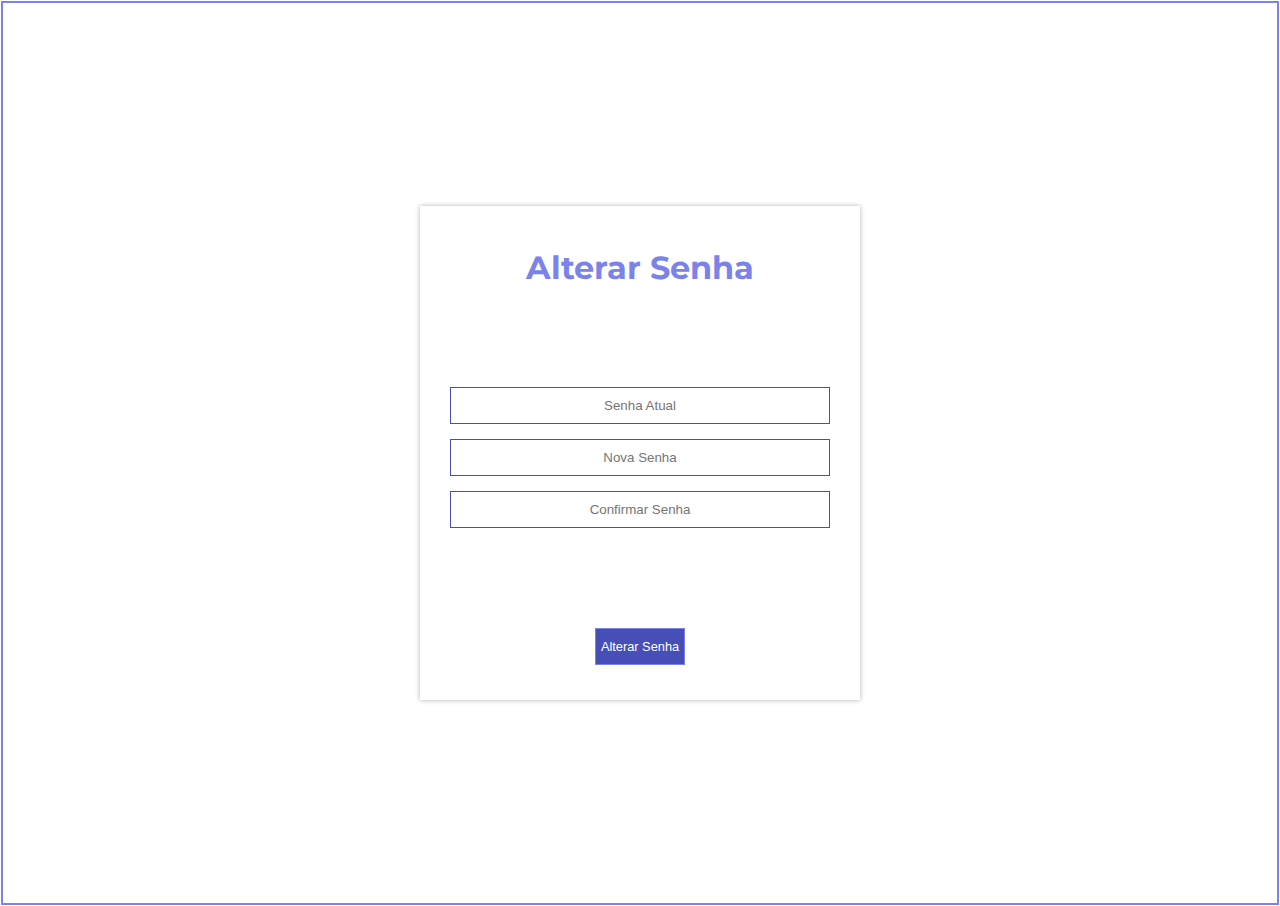
<file: src/AlterarSenha/index.html>
<!DOCTYPE html>
<html lang="pt-br">
<head>
    <meta charset="UTF-8" />
    <meta name="viewport" content="width=device-width, initial-scale=1.0" />
    <meta name="description" content="Essa é uma pagina dedicada para alteração de senhas" />
    <meta name="author" content="Alisson Fernando do Amaral" />
    <title>Alterar Senha</title>
    <link rel="stylesheet" href="style.css" />
    <link href="https://fonts.googleapis.com/css2?family=Montserrat:wght@400;600&display=swap" rel="stylesheet">
</head>
<body id="page-body" class="centralizado light-theme">

    <main class="container">
        <section><h1>Alterar Senha</h1></section>

        <section class="input-group">
            <input type="password" id="senha-atual" placeholder="Senha Atual" />
        </section>

        <section class="input-group">
            <input type="password" id="nova-senha" placeholder="Nova Senha" />
            <div id="indicador-forca" class="mensagem"></div>
        </section>

        <section class="input-group">
            <input type="password" id="confirmar-senha" placeholder="Confirmar Senha" />
        </section>

        <section class="button-container">
            <button type="submit">Alterar Senha</button>
        </section>

        <div id="mensagem-feedback" class="mensagem"></div>
    </main>

    <script>
        // Aplica tema salvo no localStorage
        document.addEventListener("DOMContentLoaded", () => {
            const theme = localStorage.getItem('theme') || 'light';
            document.body.classList.add(`${theme}-theme`);
        });
    </script>
    <script src="script.js" defer></script>
</body>
</html>
</file>
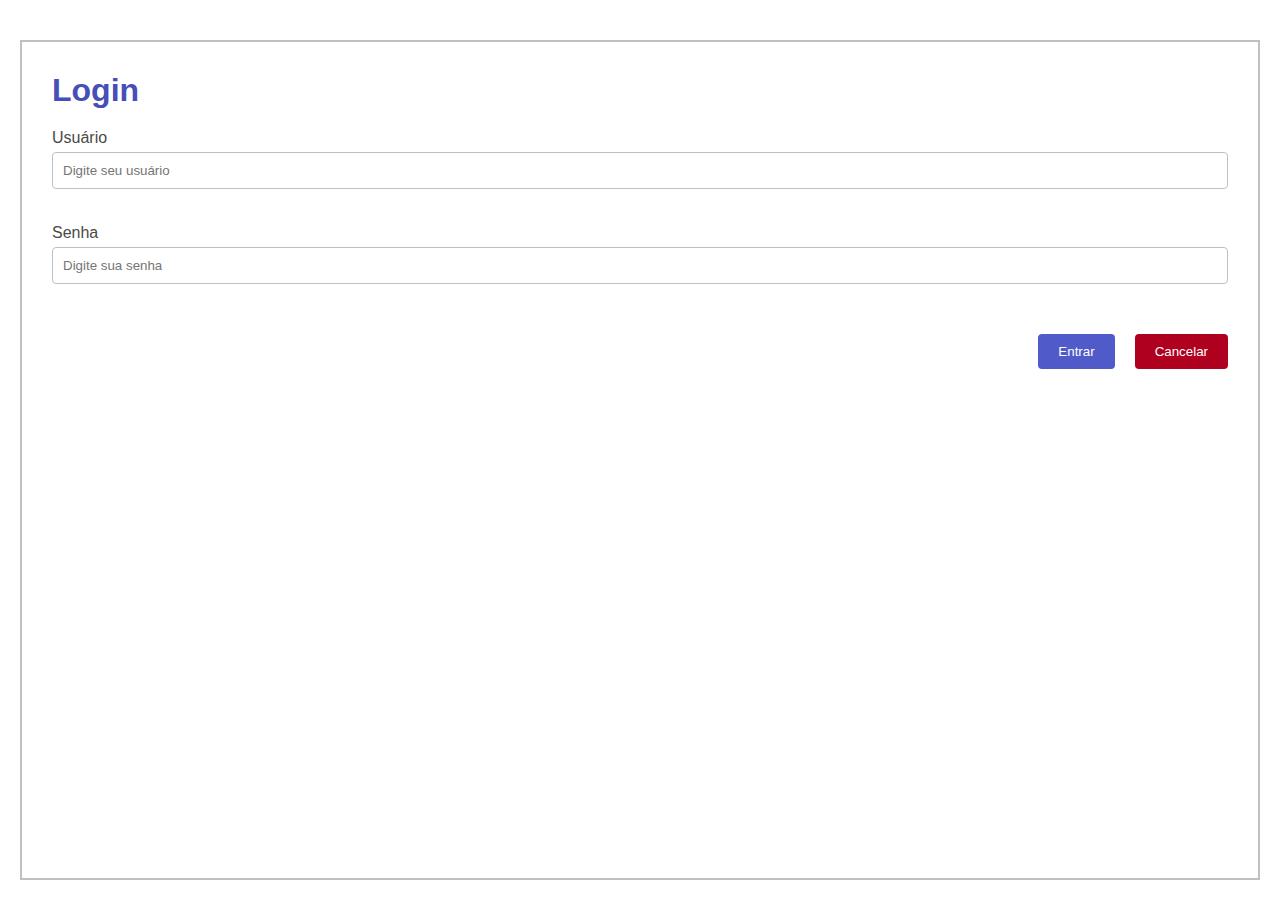
<file: src/front_page/index.html>
<!DOCTYPE html>
<html lang="pt-br">
<head>
  <meta charset="UTF-8" />
  <meta name="viewport" content="width=device-width, initial-scale=1" />
  <title>TaskManger</title>
  <link href="https://fonts.googleapis.com/css2?family=Montserrat:wght@400;600&display=swap" rel="stylesheet" />
  <link rel="stylesheet" href="https://fonts.googleapis.com/css2?family=Material+Icons">
  <link rel="stylesheet" href="style.css">
</head>
<body>
  <header class="header">
    <div class="left-section">
      <button id="nova-tarefa"> 
        <i class="material-icons">add_circle</i>
      </button>
      <button> 
        <i class="material-icons">download_for_offline</i>
      </button>
     <!-- <button> 
        <i class="material-icons">manage_search</i> 
      </button> botao cancelado -->
    </div>
    <div class="right-section">
      <button id="abrirResumo"> 
        <i class="material-icons">list_alt</i>
      </button>
      <button id="ativar-notificacoes"> 
        <i class="material-icons">notifications</i>
      </button>
      <button id="toggle-theme-btn"> 
        <i class="material-icons">contrast</i>
      </button>
      <button id="btnConfiguracoes"> 
        <i class="material-icons">settings</i>
      </button>
      <div class="profile-menu">
        <button id="botao-perfil"> 
          <i class="material-icons">account_circle</i>
        </button>
        <div id="perfil-dropdown" class="dropdown hidden">
          <a href="../profile/index.html">Editar perfil</a>
          <button id="logout-btn" class="dropdown-btn">Sair</button>
        </div>
      </div>
    </div>
  </header>

  <div class="main-content">
    <aside class="sidebar">
      <div class="menu-box">
        <div class="mini-calendar">
          <div class="mini-calendar-header">
            <span id="miniCurrentMonthYear"></span>
            <button id="miniPrevMonth"><</button>      
            <button id="miniNextMonth">></button>
          </div>  
          <div class="mini-day-name">D</div>
          <div class="mini-day-name">S</div>
          <div class="mini-day-name">T</div>
          <div class="mini-day-name">Q</div>
          <div class="mini-day-name">Q</div>
          <div class="mini-day-name">S</div>
          <div class="mini-day-name">S</div>      
        </div>
      </div>
    <div class="menu-box">
    <div class="categories">
      <h4>FILTROS</h4>
      <ul>
          <li class="category-item"><input type="checkbox" class="filtro-categoria" data-category="trabalho"> Trabalho</li>
          <li class="category-item"><input type="checkbox" class="filtro-categoria" data-category="casa"> Casa</li>
          <li class="category-item"><input type="checkbox" class="filtro-categoria" data-category="saude"> Saúde</li>
          <li class="category-item"><input type="checkbox" class="filtro-categoria" data-category="pessoal"> Pessoal</li>
          <li class="category-item"><input type="checkbox" class="filtro-categoria" data-category="outros"> Outros</li>
      </ul>
    </div>
    </div>
    </aside>

    <main class="calendar-container">
      <div class="calendar-controls">
        <span class="arrow">
          <button> 
            <i class="material-icons">arrow_back_ios</i>
          </button>
        </span>
        <div class="week-range"></div>
        <span class="arrow">
          <button> 
            <i class="material-icons">arrow_forward_ios</i>
          </button>
        </span>
      </div>
      <div class="calendar-grid">       
        <div class="time-slot header"></div> 
        <div class="day-header"></div>
        <div class="day-header"></div>
        <div class="day-header"></div>
        <div class="day-header"></div>
        <div class="day-header"></div>
        <div class="day-header"></div>
        <div class="day-header"></div>    
      </div>
    </main>
  </div>
  <div id="task-editor" class="task-editor hidden">
    <h3>Editar Tarefa</h3>
    <label>
      Título:
      <input type="text" id="task-title" placeholder="Adicionar título da tarefa">
    </label>
    <label>
      Início:
      <input type="datetime-local" id="start-time">
    </label>
    <label>
      Fim:
      <input type="datetime-local" id="end-time">
    </label>
    <label>
      Categoria:
      <select id="task-category">
        <option value="trabalho">Trabalho</option>
        <option value="casa">Casa</option>
        <option value="saude">Saúde</option>
        <option value="pessoal">Pessoal</option>
        <option value="outros">Outros</option>
      </select>
    </label>
    <label>
      Prioridade:
      <select id="task-priority">
        <option value="1">1 (Alta)</option>
        <option value="2">2 (Média)</option>
        <option value="3">3 (Baixa)</option>
      </select>
    </label>
    <div class="buttons">
      <button id="add-task">Salvar</button>
      <button id="save-task" class="hidden">Salvar</button>
      <button id="delete-task" class="hidden">Excluir</button>
      <button id="edit-page-task" class="hidden">Editar</button>
      <button id="cancel-task">Cancelar</button>
    </div>
  </div>
    <!-- Modal de resumo -->
  <div id="modalResumo" class="modal">
    <div class="modal-content">
      <span class="fechar" id="fecharModal">&times;</span>
      <h2>Tarefas de Hoje</h2>
      <ul id="listaTarefasHoje"></ul>
    </div>    
  </div>
    <!-- Menu suspenso -->
  <div id="menuConfiguracoes" class="dropdown hidden">
    <ul>
      <li><button id="alterar-senha">Alterar senha</button></li>
      <li><button id="alterar-idioma">Idioma</button></li>
      <li><button id="config-notificacoes">Notificações</button></li>
    </ul>
  </div>
  <script src="script.js"></script>
</body>
</html>
</file>
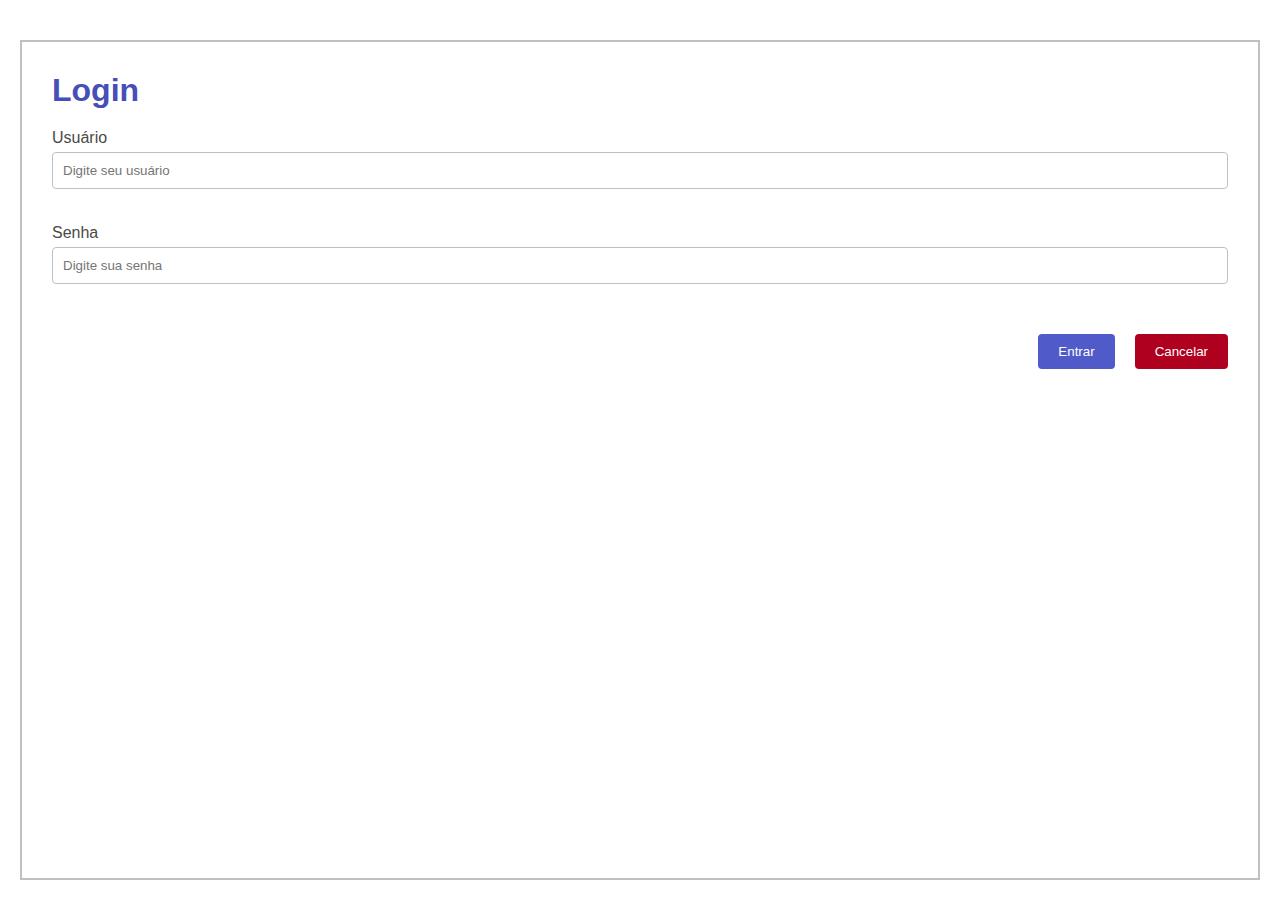
<file: src/login/index.html>
<!DOCTYPE html>
<html lang="pt-BR" data-theme="light">
<head>
  <meta charset="UTF-8">
  <meta name="viewport" content="width=device-width, initial-scale=1.0">
  <title>Login</title>
  <link rel="stylesheet" href="style.css">
  <script src="main.js"></script>
</head>
<body>
  <div class="container">
    <div class="profile-box">
      <h1>Login</h1>
      <form class="form">
        <div class="form-row">
          <div class="form-group">
            <label for="username">Usuário</label>
            <input type="text" id="username" placeholder="Digite seu usuário" required>
          </div>
        </div>
        <div class="form-row">
          <div class="form-group">
            <label for="password">Senha</label>
            <input type="password" id="password" placeholder="Digite sua senha" required>
          </div>
        </div>
        <div class="buttons">
          <button type="submit" class="confirm">Entrar</button>
          <button type="reset" class="cancel">Cancelar</button>
        </div>
      </form>
    </div>
  </div>
</body>
</html>
</file>
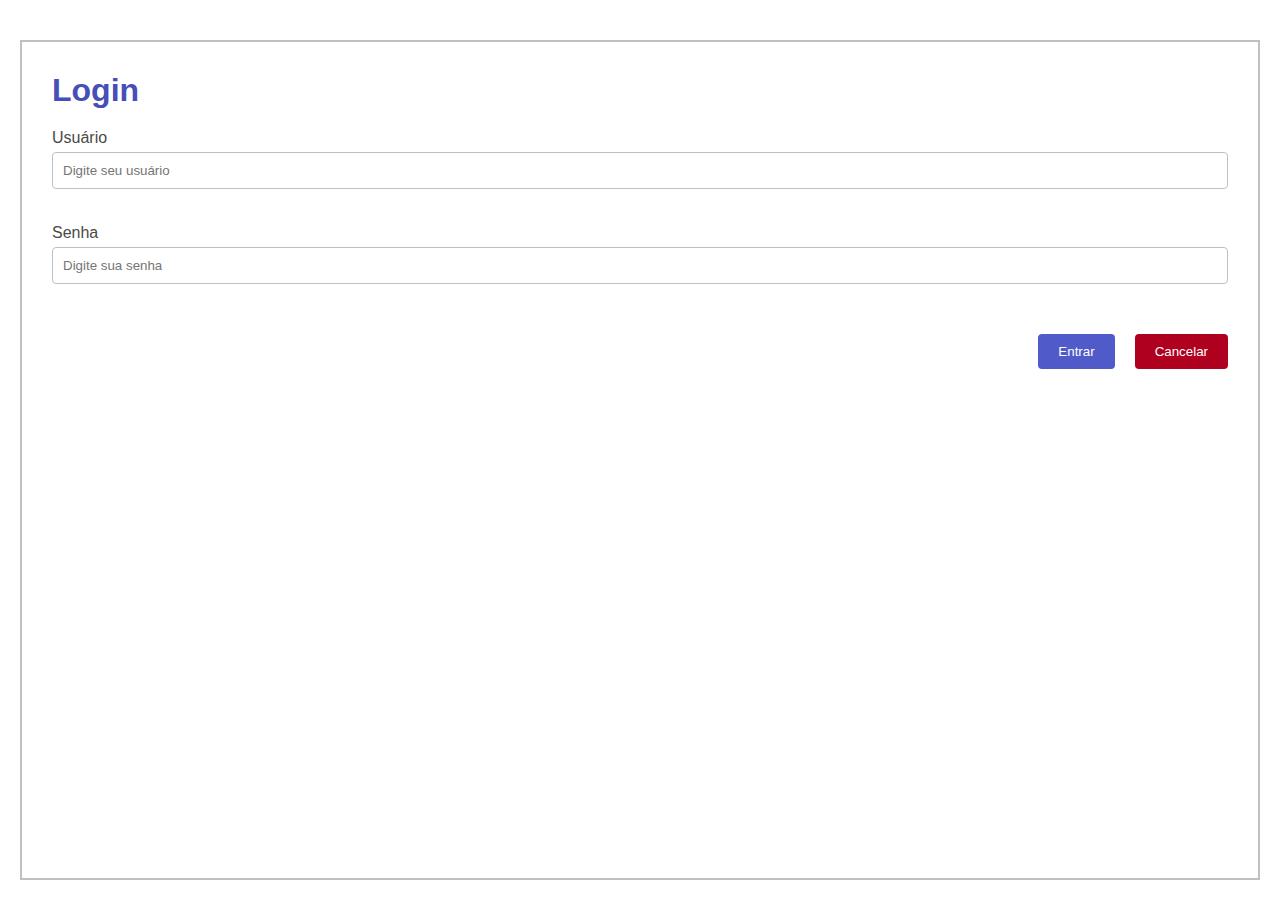
<file: src/newtask/index.html>
<html>
<head> 
    <!DOCTYPE html>
<title>Nova Tarefa</title>
<meta name="viewport" content="width=device-width, initial-scale=1.0">
<link rel="stylesheet" href="style.css">
<link href="https://fonts.googleapis.com/css2?family=Montserrat:wght@400;600&display=swap" rel="stylesheet" />
<link href="https://fonts.googleapis.com/icon?family=Material+Icons" rel="stylesheet">
<script src="main.js" defer></script>
</head>
<body>
    <div class="caixaprincipal"> <!--menu-->
    <h1 class="titulo">Criar Nova Tarefa</h1>
    <form action="#" method="post">
         <div class="form-group">
        <label for="titulo">Título</label>
        <input type="text" id="titulo" name="titulo" placeholder="Dê um título para sua tarefa." maxlength="26" >
      </div>

        <div class="form-group-row">
        <div class="form-group">
        <label for="data">Data</label>
        <input type="date" id="data" name="data" >
        <small>Insira a data da sua tarefa.</small>
        </div>

        <div class="form-group">
        <label for="horario">Horário</label>
        <div class="time-group-row">
        <input type="time" id="horario" name="horario" >
        <input type="time" id="horario2" name="horario2"  >
        </div>
        <small>Insira o início e o término da sua tarefa.</small>
        </div>
        <div class="form-group">
        <label for="recorrencia">Recorrência</label>
        <select id="recorrencia" name="recorrencia"></select>
        <br>
        <small>Selecione quantas vezes essa tarefa irá se repetir.</small>
        </div>
        </div>        
        <div class="form-group">
        <label for="categoria">Categoria</label>
        <div class="campocat">
        <select name="categoria" id="categoria" form="categoria" ></select>       
      </div>    
    </div>
        <div class="form-group">
        <label for="prioridade">Prioridade</label>
        <div class="camposelec">
        <select name="prioridade" id="prioridade" form="prioridade" > 
        <option value="1">Alta Prioridade</option> 
        <option value="2">Média Prioridade</option>
        <option value="3">Baixa Prioridade</option>
      </select>       
      </div>    
      </div>

        <div class="form-group">
        <div class="form-group-desc">
        <label for="descricao">Descrição</label>
        <input type="text" id="descricao" name="descricao" placeholder="Escreva um pouco sobre a sua tarefa." maxlength="182">
      </div>
    </div>
        <div class="botoes">
          <div class="seqbto">
          <button type="reset" class="excluir">Excluir</button>
          <button type="submit" class="btnconf">Confirmar</button>
          <button type="button" class="btncanc">Cancelar</button>
      </div>
    </div>
    </form>
  </div>
</body>
</file>
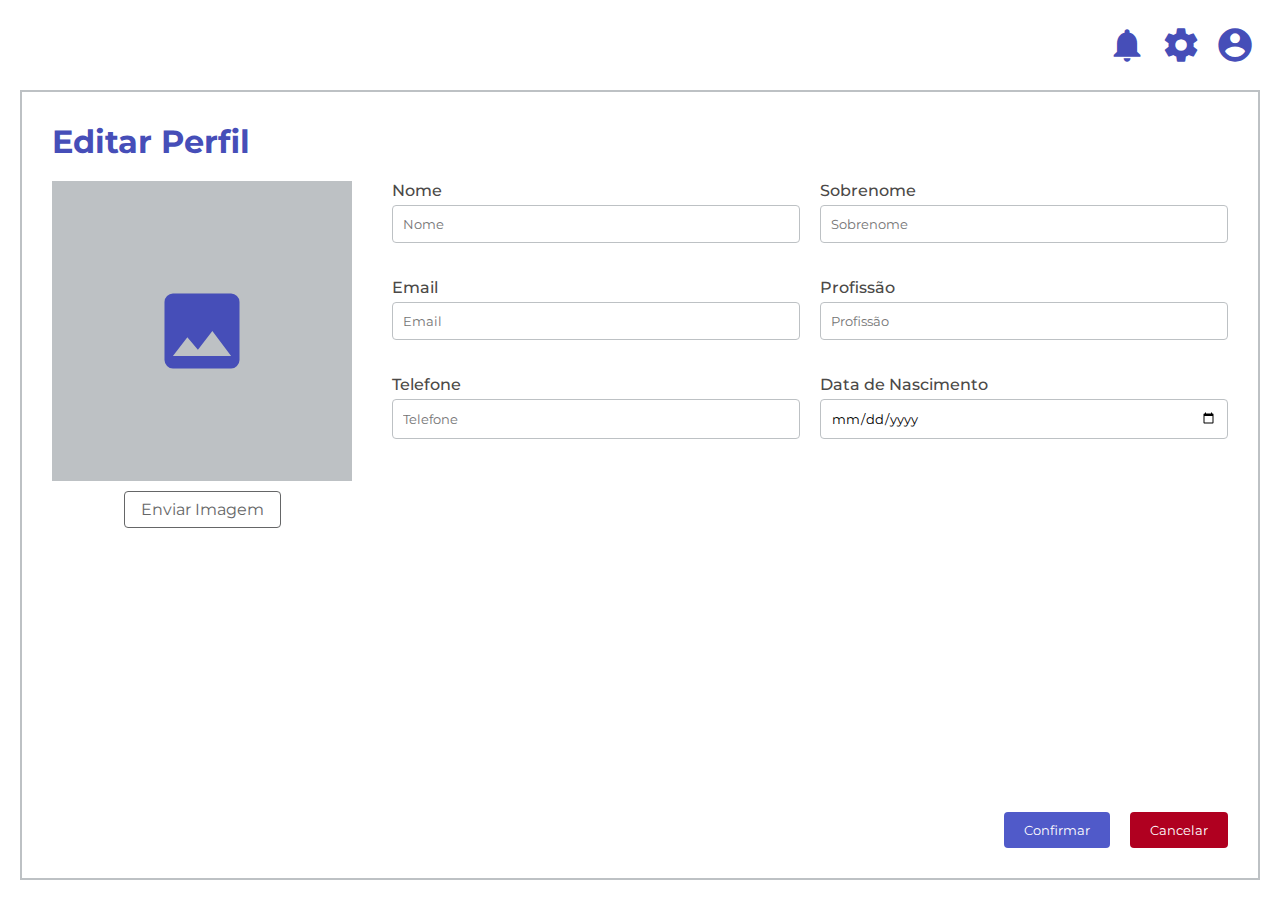
<file: src/perfil/index.html>
<!DOCTYPE html>
<html lang="pt-BR">
<head>
  <meta charset="UTF-8" />
  <meta name="viewport" content="width=device-width, initial-scale=1.0" />
  <title>Editar Perfil</title>
  <link href="https://fonts.googleapis.com/css2?family=Montserrat:wght@400;600&display=swap" rel="stylesheet">
  <link href="https://fonts.googleapis.com/icon?family=Material+Icons" rel="stylesheet">
  <link rel="stylesheet" href="style.css" />
</head>
<body>
  <div class="container">
    <header class="header">
      <div class="icons">
        <span class="material-icons">notifications</span>
        <span class="material-icons">settings</span>
        <span class="material-icons">account_circle</span>
      </div>
    </header>
    <main class="profile-box">
      <h1>Editar Perfil</h1>
      <div class="profile-content">
        <div class="image-upload">
          <div class="image-placeholder">
            <span class="material-icons upload-image">image</span>
          </div>
          <input type="file" id="fileInput" accept="image/*" style="display: none;">
          <label for="fileInput" class="upload-button">Enviar Imagem</label>
        </div>      
        <div class="form">
          <div class="form-row">
            <div class="form-group">
              <label for="nome">Nome</label>
              <input type="text" name="nome" placeholder="Nome">
            </div>
            <div class="form-group">
              <label for="sobrenome">Sobrenome</label>
              <input type="text" name="sobrenome" placeholder="Sobrenome">
            </div>
          </div>
          <div class="form-row">
            <div class="form-group">
              <label for="email">Email</label>
              <input type="email" name="email" placeholder="Email">
            </div>
            <div class="form-group">
              <label for="profissao">Profissão</label>
              <input type="text" name="profissao" placeholder="Profissão">
            </div>
          </div>
          <div class="form-row">
            <div class="form-group">
              <label for="telefone">Telefone</label>
              <input type="email" name="telefone" placeholder="Telefone">
            </div>
            <div class="form-group">
              <label for="dataNascimento">Data de Nascimento</label>
              <input type="date" name="dataNascimento" placeholder="Data de Nascimento">
            </div>
          </div>
        </div>
      </div>
      <div class="buttons">
        <button class="confirm">Confirmar</button>
        <button class="cancel">Cancelar</button>
      </div>
    </main>
  </div>
</body>
</html>
</file>
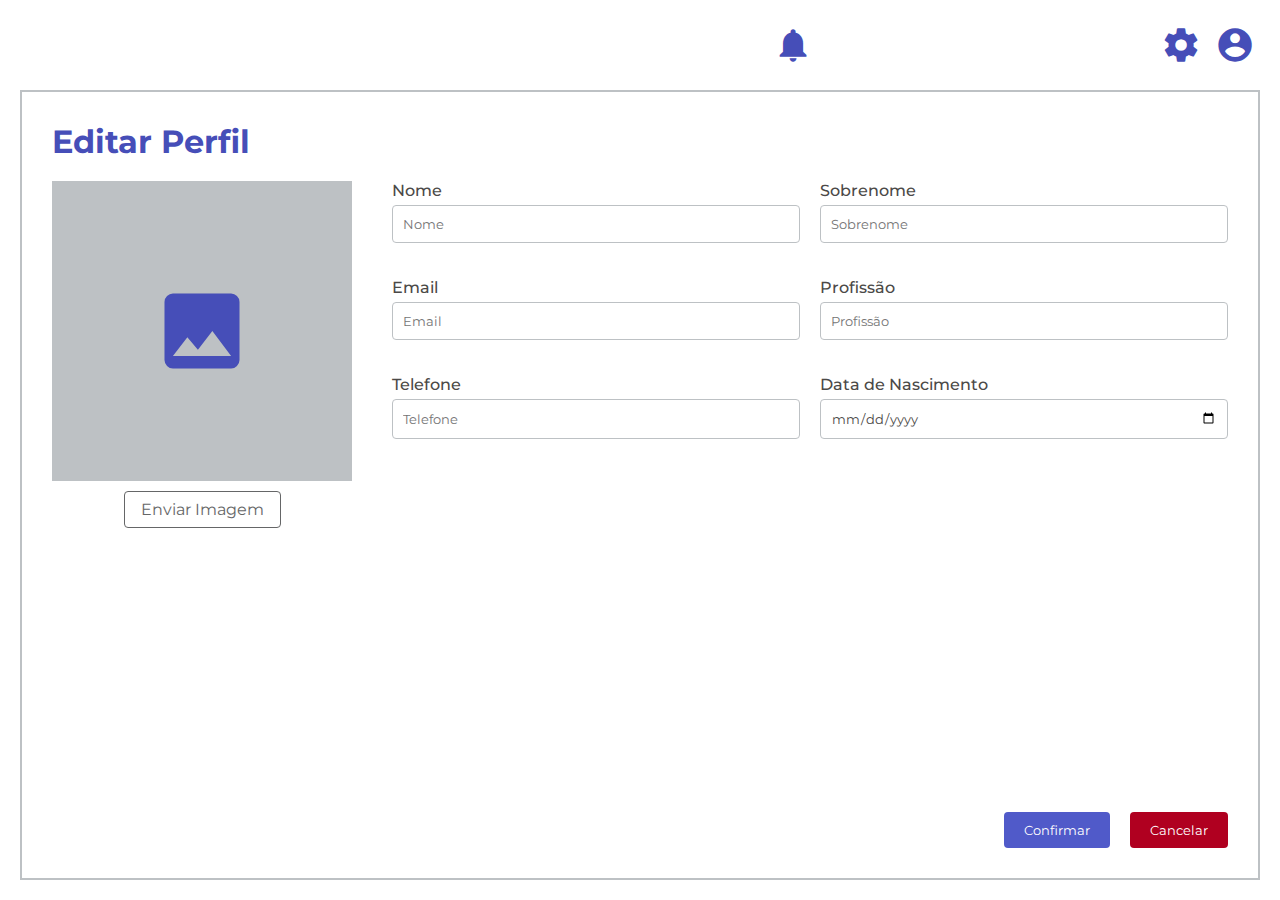
<file: src/profile/index.html>
<!DOCTYPE html>
<html lang="pt-BR">
<head>
  <meta charset="UTF-8" />
  <meta name="viewport" content="width=device-width, initial-scale=1.0" />
  <title>Editar Perfil</title>
  <link href="https://fonts.googleapis.com/css2?family=Montserrat:wght@400;600&display=swap" rel="stylesheet">
  <link href="https://fonts.googleapis.com/icon?family=Material+Icons" rel="stylesheet">
  <link rel="stylesheet" href="style.css" />
  <script>
    function toggleTheme() {
      const root = document.documentElement;
      const currentTheme = root.getAttribute('data-theme');
      root.setAttribute('data-theme', currentTheme === 'dark' ? 'light' : 'dark');
    }
  </script>
</head>
<body>
  <div class="container">
    <header class="header">
      <div class="icons">
        <span class="material-icons">notifications</span>
        <span class="material-icons" onclick="toggleTheme()">contrast</span>
        <span class="material-icons">settings</span>
        <span class="material-icons">account_circle</span>
      </div>
    </header>
    <main class="profile-box">
      <h1>Editar Perfil</h1>
      <div class="profile-content">
        <div class="image-upload">
          <div class="image-placeholder">
            <span class="material-icons upload-image">image</span>
          </div>
          <input type="file" id="fileInput" accept="image/*" style="display: none;">
          <label for="fileInput" class="upload-button">Enviar Imagem</label>
        </div>      
        <div class="form">
          <div class="form-row">
            <div class="form-group">
              <label for="nome">Nome</label>
              <input type="text" name="nome" placeholder="Nome">
            </div>
            <div class="form-group">
              <label for="sobrenome">Sobrenome</label>
              <input type="text" name="sobrenome" placeholder="Sobrenome">
            </div>
          </div>
          <div class="form-row">
            <div class="form-group">
              <label for="email">Email</label>
              <input type="email" name="email" placeholder="Email">
            </div>
            <div class="form-group">
              <label for="profissao">Profissão</label>
              <input type="text" name="profissao" placeholder="Profissão">
            </div>
          </div>
          <div class="form-row">
            <div class="form-group">
              <label for="telefone">Telefone</label>
              <input type="email" name="telefone" placeholder="Telefone">
            </div>
            <div class="form-group">
              <label for="dataNascimento">Data de Nascimento</label>
              <input type="date" name="dataNascimento" placeholder="Data de Nascimento">
            </div>
          </div>
        </div>
      </div>
      <div class="buttons">
        <button class="confirm">Confirmar</button>
        <button class="cancel">Cancelar</button>
      </div>
    </main>
  </div>
</body>
</html>
</file>
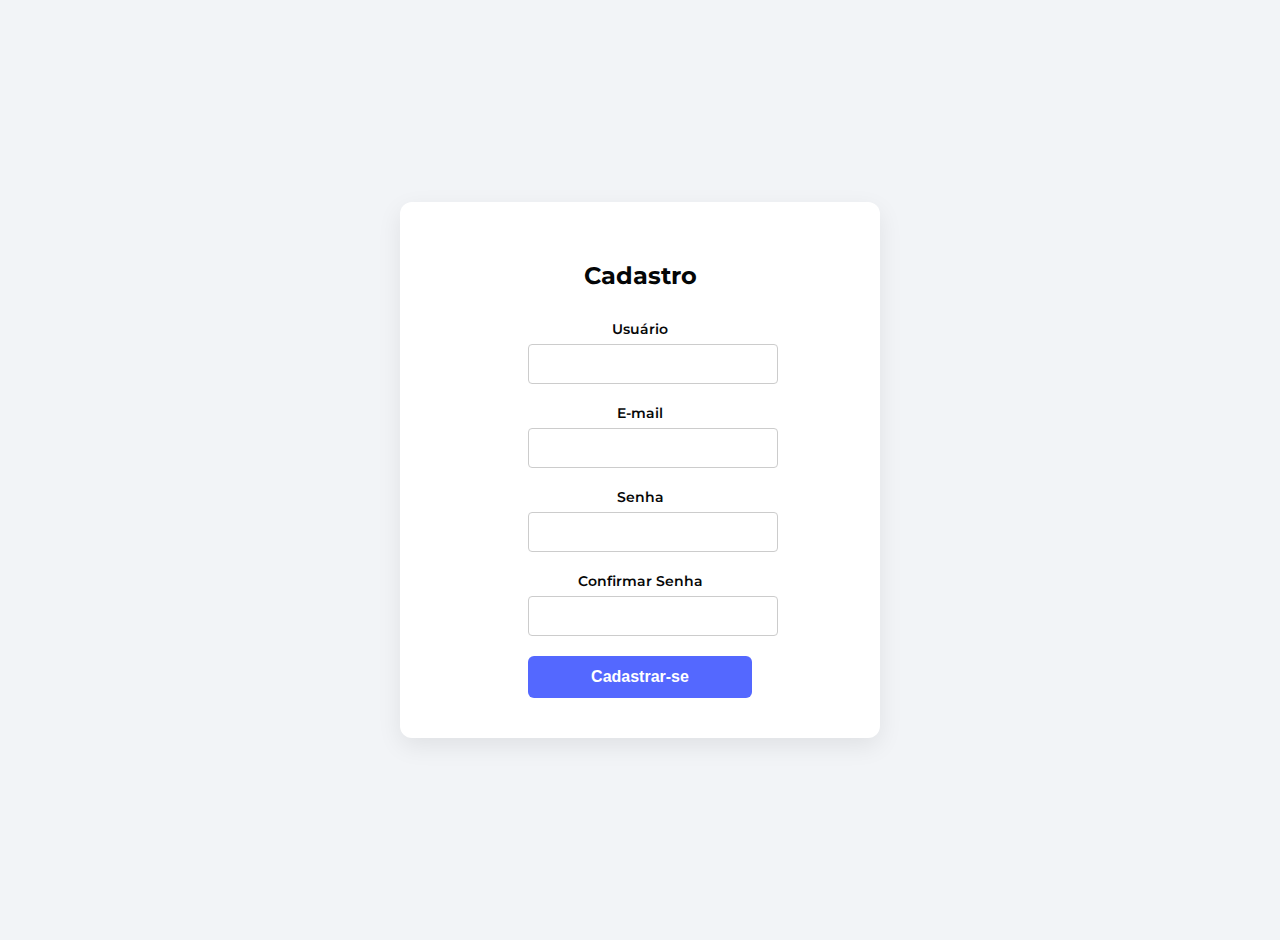
<file: src/Register/index.html>
<!DOCTYPE html>
<html lang="pt-BR">
<head>
  <meta charset="UTF-8">
  <meta name="viewport" content="width=device-width, initial-scale=1.0">
  <title>Página de Cadastro</title>

  <!-- Fonte Montserrat -->
  <link href="https://fonts.googleapis.com/css2?family=Montserrat:wght@600;700&display=swap" rel="stylesheet">

  <!-- CSS Externo -->
  <link rel="stylesheet" href="style.css">
</head>
<body>

  <div class="form-container">
    <h2>Cadastro</h2>
    <form action="#" method="post">
      <div class="form-group">
        <label for="usuario">Usuário</label>
        <input type="text" id="usuario" name="usuario" required>
      </div>

      <div class="form-group">
        <label for="email">E-mail</label>
        <input type="email" id="email" name="email" required>
      </div>

      <div class="form-group">
        <label for="senha">Senha</label>
        <input type="password" id="senha" name="senha" required>
      </div>

      <div class="form-group">
        <label for="confirmar-senha">Confirmar Senha</label>
        <input type="password" id="confirmar-senha" name="confirmar_senha" required>
      </div>

      <button type="submit" class="form-button">Cadastrar-se</button>
    </form>
  </div>

</body>
</html>
</file>
<file: src/AlterarSenha/style.css>
body {
    font-family: 'Montserrat', sans-serif;
    display: flex;
    justify-content: center;
    align-items: center;
    min-height: 100vh;
    background-color: #ffffff;
    margin: 1px; 
    border: 2px solid #7B83EB;
    transition: background-color 0.3s ease, color 0.3s ease;
   
}

body.dark-mode {
    background-color: #656667; 
    color: #ffffff; 
    border-color: #ffffff; 
}


.container {
    background-color: #ffffff;
    padding: 20px; 
    border-radius: 0;
    box-shadow: 0 0 5px rgba(0, 0, 0, 0.3);
    text-align: center; 
    width: 90%; 
    max-width: 400px;
    transition: background-color 0.3s ease, color 0.3s ease, box-shadow 0.3s ease;
}

.dark-mode .container {
    background-color: #4B4947; 
    color: #ffffff;
    box-shadow: 0 0 5px rgba(255, 255, 255, 0.3); 
}

h1 {
    color: #7B83EB;
    text-align: center;
    margin-bottom: 100px;
    transition: color 0.3s ease;
}

.dark-mode h1 {
    color: #ffffff;
}

.input-group {
    margin-bottom: 15px;
    text-align: center; 
}

label {
    display: block;
    margin-bottom: 10px;
    color: #464EB8;
    transition: color 0.3s ease;
}

.dark-mode label {
    color: #ffffff; 
}


input[type="password"] {
    width: calc(100% - 20px);
    padding: 10px;
    border: 1px solid #464EB8;
    border-radius: 0;
    box-sizing: border-box;
    text-align: center; 
    transition: border-color 0.3s ease, background-color 0.3s ease, color 0.3s ease;}

     .dark-mode input[type="password"] {
    border-color: #A78BFA; 
    background-color: #4B4947; 
    color: #ffffff; 
}
.button-container {
    text-align: center; 
    margin-top: 100px; 
}

button {
    background-color: #464EB8;
    color: #ffffff;
    padding: 10px 5px;
    border: 1px solid #7B83EB;
    border-radius: 0;
    cursor: pointer;
    font-size: 0.8em;
    width: auto; 
    display: inline-block; 
    transition: background-color 0.3s ease, color 0.3s ease, border-color 0.3s ease;
}

.dark-mode button {
    background-color: #656667; 
    color: #ffffff; 
    border-color: #D2A6FF; 
}


/* Media Query para telas menores (celulares) */
@media (max-width: 600px) {
    .container {
        padding: 20px;
    
    }

    h1 {
        font-size: 1.5em;
        margin-bottom: 30px;
    }
}

/* Media Query para telas médias (tablets) */
@media (min-width: 601px) and (max-width: 1024px) {
    .container {
        max-width: 500px;
    }

    h1 {
        font-size: 1.8em;
        margin-bottom: 40px;
    }
}

.mensagem {
    margin-top: 15px;
    font-weight: bold;
    font-size: 14px;
}
</file>
<file: src/front_page/style.css>
body {
		font-family: 'Montserrat';
		background-color: #eee;
		color: #333;
    }

    .header {
		display: flex;
		justify-content: space-between;
		align-items: center;
		padding: 12px 24px;
		background-color: #eee;
		box-shadow: 0 2px 4px rgba(0,0,0,0.1);
    }

    .left-section,
    .right-section {
		display: flex;
		align-items: center;
		gap: 16px;
    }

    .left-section button {
		background: none;
		border: none;
		font-size: 14px;
		color: #333;
		cursor: pointer;
		padding: 8px 12px;
		border-radius: 6px;
		transition: background-color 0.2s;
    }
	
	.right-section button {
		background: none;
		border: none;
		font-size: 14px;
		color: #333;
		cursor: pointer;
		padding: 8px 12px;
		border-radius: 6px;
		transition: background-color 0.2s;
    }

    .left-section button:hover {
		background-color: #eaeaea;
    }

    .icon {
		width: 24px;
		height: 24px;
		cursor: pointer;
		fill: #333;
		transition: filter 0.3s;
    }

    .icon:hover {
		filter: brightness(0.6);
    }

    .main-content {
		display: flex;
		padding: 24px;
		gap: 24px;
    }

    .sidebar {
		width: 220px;
		display: flex;
		flex-direction: column;
		gap: 16px;
    }

    .menu-box {
		background-color: #fff;
		border-radius: 12px;
		box-shadow: 0 1px 3px rgba(0,0,0,0.1);
		padding: 16px;
    }

    .mini-calendar {
		display: grid;
		grid-template-columns: repeat(7, 1fr);
		gap: 4px;
		font-size: 15px;
		text-align: center;
		font-weight: 600;
    } 
	.mini-calendar-header {
		display: flex;
		justify-content: space-between;
		align-items: center;
		padding: 5px;
		margin-bottom: 5px;
		grid-column: 1 / -1;
	}
	.mini-day-name {
		text-align: center;
		font-size: 12px; 
		padding: 8px 0; 
	}

	.mini-day {
		text-align: center;
		font-size: 12px;
		padding: 6px 0;
		font-weight: 100;
	}
    .mini-day,.mini-day-name {
		padding: 6px 0;
    }

    .mini-day-name {
		font-weight: bold;
    }

    .mini-day {
		border-radius: 6px;
		cursor: pointer;
		transition: background-color 0.2s;
    }

    .mini-day:hover {
		background-color: #e0f0ff;
    }

    .categories h4 {
		font-size: 14px;
		margin-bottom: 8px;
		font-weight: 600;
		text-align: center;
    }

    .categories ul {
		list-style: none;
		padding-left: 0;
    }

    .category-item {
		font-size: 13px;
		padding: 6px 10px;
		margin-bottom: 4px;
		border-radius: 6px;
		cursor: pointer;
		transition: background-color 0.2s;
    }

    .category-item:hover {
		background-color: #f0f0f0;
    }

    .calendar-container {
		flex: 1;
		background-color: #fff;
		padding: 16px;
		border-radius: 12px;
		box-shadow: 0 1px 4px rgba(0, 0, 0, 0.1);
		overflow-x: auto;
    }

    .calendar-controls {
		display: flex;
		justify-content: space-between;
		align-items: center;
		margin-bottom: 12px;
    }

    .calendar-grid {
		display: grid;
		grid-template-columns: repeat(8, 1fr);
		border: 1px solid #ddd;
    }

    .time-slot {
		background: #f9f9f9;
		padding: 12px;
		border-bottom: 1px solid #ddd; 
		font-size: 15px;
		text-align: center;
    }

	.day-header {
		padding: 8px; 
		background: #f0f0f0;
		font-weight: 600;
		border-bottom: 1px solid #ccc;
		text-align: center;
		display: flex; 
		flex-direction: column; 
		align-items: center;
	}

    .cell {
		height: 60px;
		border-left: 1px solid #eee;
		border-bottom: 1px solid #eee; 
		cursor: pointer;
		transition: background-color 0.2s;
		position: relative;	  
    }

    .cell:hover {
		background-color: #eaf6ff;
    }

    .arrow {
		cursor: pointer;
		font-size: 20px;
		padding: 4px 8px;
		background-color: none;
		border-radius: 6px;
		user-select: none;
    }

    .arrow:hover {
		background-color: #ddd;
    }

    .week-range {
		font-size: 14px;
    }

    .event-label {
		font-size: 12px;
		padding: 4px 6px;
		border-radius: 4px;
		color: #fff;
		background-color: #4CAF50;
		display: inline-block;
		margin: 4px;
		max-width: 100%;
		overflow: hidden;
		text-overflow: ellipsis;
		white-space: nowrap;
	}
	
	.calendar-controls button {
		background: none;
		border: none;
		font-size: 14px;      
		cursor: pointer;
		padding: 8px 12px;
		border-radius: none;
    }
	.today {
		border: 2px solid #505AC9;
		border-radius: 3px; 
		padding: 4px; 
	}
	.mini-calendar-header button {
		background: none;
		border: none; 
		cursor: pointer;
		font-size: 14px;
		padding: 3px 8px;
	}
	.today-marker {
		position: absolute; 
		top: 2px;          
		left: 50%;         
		transform: translateX(-50%); 
		width: 6px;         
		height: 6px;        
		background-color: #505AC9; 
		border-radius: 50%;     
	}

	.calendar-table {
        width: 100%;
        border-collapse: collapse;
    }

    .calendar-table th, .calendar-table td {
        padding: 8px;
        text-align: center;
        border: 1px solid #f0f0f0;
    }

    .calendar-table th {
        font-weight: bold;
        border-bottom: 1px solid #ccc;
    }

    .calendar-table .time-slot {
        font-weight: bold;
        text-align: left;
    }

    .calendar-table .cell {
        position: relative;
    }

    .today-marker {
        position: absolute;
        top: 2px;
        left: 50%;
        transform: translateX(-50%);
        width: 6px;
        height: 6px;
        background-color: #505AC9;
        border-radius: 50%;
    }
	.today-header {
		border: 2px solid #505AC9;
		border-radius: 3px;
		padding: 6px; 
	}

	.today-marker {
		display: none;
	}
	
	.day-abbreviation {
		font-size: 14px;
	}

	.day-number {
		font-size: 26px; 
		font-weight: normal;
	}
/* marcando horario do dia em construção */
	.time-slot.current-hour {
		position: relative ;
	}

	.time-slot.current-hour::before {
		content: '' ;
		display: block ;
		width: 20px ;
		height: 20px ;
		background-color: #505AC9;
		border-radius: 50% ;
		position: absolute ;
		top: 10px ;
		left: 10px ;
		transform: translateY(0) ;
	}
/* tela de resumo */
</file>
<file: src/login/style.css>
:root {
  --background-color: #ffffff;
  --text-color: #4B4947;
  --primary-color: #464EB8;
  --border-color: #BDC1C4;
  --secondary-text-color: #656667;
  --button-confirm: #505AC9;
  --button-cancel: #B00020;
}

[data-theme="dark"] {
  --background-color: #4B4947;
  --text-color: #FFFFFF;
  --primary-color: #7b83eb;
  --border-color: #656667;
  --secondary-text-color: #BDC1C4;
  --button-confirm: #464EB8;
  --button-cancel: #A81111;
}

* {
  margin: 0;
  padding: 0;
  box-sizing: border-box;
  font-family: 'Montserrat', sans-serif;
}
  
body {
  background-color: var(--background-color);
  color: var(--text-color);
}


.container {
  padding: 20px;
  height: 100vh;
  display: flex;
  flex-direction: column;
}

.header {
  display: flex;
  justify-content: flex-end;
  gap: 15px;
}

.material-icons {
  color: var(--primary-color);
  cursor: pointer;
  font-size: 40px;
  padding: 5px;
}

.upload-image {
  font-size: 100px;
}

.profile-box {
  border: 2px solid var(--border-color);
  padding: 30px;
  margin-top: 20px;
  flex: 1;
  display: flex;
  flex-direction: column;
}

.profile-box h1 {
  color: #464EB8;
  margin-bottom: 20px;
}

.profile-content {
  display: flex;
  gap: 40px;
  flex: 1;
  flex-wrap: wrap;
}

.image-upload {
  display: flex;
  flex-direction: column;
  align-items: center;
  gap: 10px;
}

.image-placeholder {
  width: 300px;
  height: 300px;
  background-color: #BDC1C4;
  display: flex;
  align-items: center;
  justify-content: center;
}

.upload-button {
  padding: 8px 16px;
  background-color: transparent;
  border: 1px solid var(--secondary-text-color);
  color: var(--secondary-text-color);
  border-radius: 4px;
  cursor: pointer;
}

.form {
  flex: 1;
}

.form-group {
  flex: 1;
  display: flex;
  flex-direction: column;
}

.form-group label {
  margin-bottom: 5px;
  font-weight: 500;
  color: #4B4947;
}


.form-row {
  display: flex;
  gap: 20px;
  margin-bottom: 15px;
}

.form-row input {
  flex: 1;
  padding: 10px;
  margin-bottom: 20px;
  border: 1px solid #BDC1C4;
  border-radius: 4px;
}

.buttons {
  margin-top: 30px;
  display: flex;
  gap: 20px;
  justify-content: flex-end;
}
  
.confirm {
  padding: 10px 20px;
  background-color: var(--button-confirm);
  color: white;
  border: none;
  border-radius: 4px;
  cursor: pointer;
}
  
.cancel {
  padding: 10px 20px;
  background-color: var(--button-cancel);
  color: white;
  border: none;
  border-radius: 4px;
  cursor: pointer;
}
  
@media (max-width: 1024px) {
  .profile-content {
    flex-direction: column;
    align-items: center;
  }

  .image-placeholder {
    width: 240px;
    height: 240px;
  }

  .form {
    flex: 1;
    width: 100%;
  }

  .form-row {
    flex-direction: column;
    width: 100%;
  }

  .form-row input {
    width: 100%;
  }

  .buttons {
    flex-direction: column;
    align-items: stretch;
  }

  .confirm,
  .cancel {
    width: 100%;
  }
}

@media (max-width: 600px) {
  .container {
    padding: 15px;
  }

  .form {
    flex: 1;
    width: 100%;
  }

  .form-row {
    flex-direction: column;
    width: 100%;
  }

  .form-row input {
    width: 100%;
  }

  .profile-box {
    padding: 20px;
  }

  .image-placeholder {
    width: 200px;
    height: 200px;
  }

  .upload-button {
    width: 100%;
    text-align: center;
  }

  .material-icons {
    font-size: 32px;
  }

  .upload-image {
    font-size: 80px;
  }

  .buttons {
    gap: 10px;
  }
}
</file>
<file: src/newtask/style.css>
body{ /*Estilo Fundo*/
  background-color: #bdc1c4;
  font-family: 'montserrat'
}
.topo{ /*Estilo menu superior*/
  background-color: #eee;
  margin: 0 auto;
  padding: 0;
  height: 50px;
  box-shadow: 0 0 5px #bdc1c4;
  width: 100%;
  border-radius: 10px;  
  }
  
  .material-icons {
    color: var(--primary-color);
    cursor: pointer;
    font-size: 40px;
    padding: 5px;
    margin-top: 5px;
  }

  .imagem{  /*Ícones*/   
    margin-top: 3px;
    width: 40px ; height: 40px;  
    position: absolute;
    top: 8px;
    right:180px;
    display: flex;
    flex-direction: row;
    gap: 10px;
    }         
    
  .titulo{/*titulo criar nova tarefa*/
  text-align: center;
  color: #7B83EB;
}
.caixaprincipal{ /*Estilo Quadro principal */
  background-color: #eee;
  box-shadow: 0 0 10px #8a8a8a;
  display: block;
  width: 55%;
  height: 800px;
  padding: 3px;
  margin: 20px;
  justify-self: center;
  border-radius: 15px;
}
.form-group { /*Estilo Campos*/
  width: 95%;
  margin: 15px 8px 8px;
  padding: 15px;
  border: none;
  box-shadow: 0 0 5px #bdc1c4;
  border-radius: 10px;
  background-color: #eee;
  color: #000000;
  font-size: 16px;
  }
  .form-group-row {
  text-align: center;
  display: flex;
  gap: 10px;
  margin: 8px 8px 8px;
}
.time-group-row{
  text-align: center;
  display: flex;
  gap: 10px;
  margin: 1px 8px 8px;
}
  .form-group label, .form-group-desc label {
  margin-bottom: 5px;
  font-weight: bold;
}
.form-group input {
  width: 100%;
  margin-top: 5px;
  padding: 8px;
  box-sizing: border-box;
  box-shadow: 0 0 5px #bdc1c4;
  border: 0px;
  border-radius: 4px;
  font-family: 'Montserrat', sans-serif;
  font-weight: 600;
  background-color: #eee;
}
.botoes{  /*todos botoes*/
  display: flex;
  
  justify-content: space-between;
      margin-top: 20px;
}
.seqbto{   /*botoes dir*/
  display: flex;
}
.excluir, .btnconf, .btncanc {  /*botoes estilo*/
  width: auto;
  margin: 100px 8px 8px;
  padding: 10px;
  border: none;
  border-radius: 8px;
  background-color: #464eb8;
  color: #fff;
  font-size: 16px;
  box-shadow: 0 0 5px #bdc1c4;
}
@media screen and (max-width:1300px){  /*trem responsivo*/
  .caixaprincipal{
    width: 95%;
  }
  .campo-row {
    max-width: 95%;
    display: flex;
    gap: 1px;
    margin: 10px 1px 8px;

}
.campo{
  max-width: 90%;
  margin-bottom: 10px;
  margin: 10px 8px 8px;
  padding: 10px;
  border: none;
  border-radius: 6px;
}
.campodesc{
  max-width: 88%;
  margin: 8px 8px 8px;
}
.excluir, .btnconf, .btncanc {  /*botoes estilo*/
  margin: 150px 8px 8px;
}
}
@media screen and (max-width:600px){  /*trem responsivo*/
  .caixaprincipal{
    width: 95%;
  }
  .campo-row {
    max-width: 95%;
    display: flex;
    gap: 1px;
    margin: 8px 8px;

}
.campo{
  max-width: 90%;
  margin-bottom: 10px;
  margin: 10px 8px 8px;
  padding: 10px;
  border: none;
  border-radius: 6px;
}
.campodesc{
  max-width: 88%;
  margin: 8px 8px 8px;
}
.excluir, .btnconf, .btncanc {  /*botoes estilo*/
  margin: 150px 8px 8px;
}
}

.excluir:hover, .btncanc:hover, .btnconf:hover {
  background-color: #7B83EB;
}

.form-group input:hover{
    background-color: #dfdfdf;

}
</file>
<file: src/perfil/style.css>
* {
    margin: 0;
    padding: 0;
    box-sizing: border-box;
    font-family: 'Montserrat', sans-serif;
  }
  
  body {
    background-color: #ffffff;
    color: #4B4947;
  }
  

  .container {
    padding: 20px;
    height: 100vh;
    display: flex;
    flex-direction: column;
  }
  
  .header {
    display: flex;
    justify-content: flex-end;
    gap: 15px;
  }
  
  .material-icons {
    color: #464EB8;
    cursor: pointer;
    font-size: 40px;
    padding: 5px;
  }

  .upload-image {
    font-size: 100px;
  }
  
  .profile-box {
    border: 2px solid #BDC1C4;
    padding: 30px;
    margin-top: 20px;
    flex: 1;
    display: flex;
    flex-direction: column;
  }

  .profile-box h1 {
    color: #464EB8;
    margin-bottom: 20px;
  }
  
  .profile-content {
    display: flex;
    gap: 40px;
    flex: 1;
    flex-wrap: wrap;
  }
  
  .image-upload {
    display: flex;
    flex-direction: column;
    align-items: center;
    gap: 10px;
  }
  
  .image-placeholder {
    width: 300px;
    height: 300px;
    background-color: #BDC1C4;
    display: flex;
    align-items: center;
    justify-content: center;
  }
  
  .upload-button {
    padding: 8px 16px;
    background-color: transparent;
    border: 1px solid #656667;
    color: #656667;
    border-radius: 4px;
    cursor: pointer;
  }
  
  .form {
    flex: 1;
  }
  
  .form-group {
    flex: 1;
    display: flex;
    flex-direction: column;
  }
  
  .form-group label {
    margin-bottom: 5px;
    font-weight: 500;
    color: #4B4947;
  }
  

  .form-row {
    display: flex;
    gap: 20px;
    margin-bottom: 15px;
  }
  
  .form-row input {
    flex: 1;
    padding: 10px;
    margin-bottom: 20px;
    border: 1px solid #BDC1C4;
    border-radius: 4px;
  }
  
  .buttons {
    margin-top: 30px;
    display: flex;
    gap: 20px;
    justify-content: flex-end;
  }
  
  .confirm {
    padding: 10px 20px;
    background-color: #505AC9;
    color: white;
    border: none;
    border-radius: 4px;
    cursor: pointer;
  }
  
  .cancel {
    padding: 10px 20px;
    background-color: #B00020;
    color: white;
    border: none;
    border-radius: 4px;
    cursor: pointer;
  }
  
  @media (max-width: 1024px) {
    .profile-content {
      flex-direction: column;
      align-items: center;
    }
  
    .image-placeholder {
      width: 240px;
      height: 240px;
    }
  
    .form-row {
      flex-direction: column;
    }
  
    .form-row input {
      width: 100%;
    }
  
    .buttons {
      flex-direction: column;
      align-items: stretch;
    }
  
    .confirm,
    .cancel {
      width: 100%;
    }
  }
  
  @media (max-width: 600px) {
    .container {
      padding: 10px;
    }
  
    .profile-box {
      padding: 20px;
    }
  
    .image-placeholder {
      width: 200px;
      height: 200px;
    }
  
    .upload-button {
      width: 100%;
      text-align: center;
    }
  
    .material-icons {
      font-size: 32px;
    }
  
    .upload-image {
      font-size: 80px;
    }
  
    .buttons {
      gap: 10px;
    }
  }
</file>
<file: src/profile/style.css>
:root, .light-theme {
  --background-color: #ffffff;
  --text-color: #4B4947;
  --primary-color: #464EB8;
  --border-color: #BDC1C4;
  --secondary-text-color: #656667;
  --button-confirm: #505AC9;
  --button-cancel: #B00020;
}

.dark-theme {
  --background-color: #4B4947;
  --text-color: #FFFFFF;
  --primary-color: #505ac9 
  --border-color: #656667;
  --secondary-text-color: #BDC1C4;
  --button-confirm: #464EB8;
  --button-cancel: #A81111;
}

* {
  margin: 0;
  padding: 0;
  box-sizing: border-box;
  font-family: 'Montserrat', sans-serif;
}
  
body {
  background-color: var(--background-color);
  color: var(--text-color);
}


.container {
  padding: 20px;
  height: 100vh;
  display: flex;
  flex-direction: column;
}

.header {
  display: flex;
  justify-content: flex-end;
  gap: 15px;
}

.material-icons {
  color: var(--primary-color);
  cursor: pointer;
  font-size: 40px;
  padding: 5px;
}

.upload-image {
  font-size: 100px;
}

.profile-box {
  border: 2px solid var(--border-color);
  padding: 30px;
  margin-top: 20px;
  flex: 1;
  display: flex;
  flex-direction: column;
}

.profile-box h1 {
  color: #464EB8;
  margin-bottom: 20px;
}

.profile-content {
  display: flex;
  gap: 40px;
  flex: 1;
  flex-wrap: wrap;
}

.image-upload {
  display: flex;
  flex-direction: column;
  align-items: center;
  gap: 10px;
}

.image-placeholder {
  width: 300px;
  height: 300px;
  background-color: #BDC1C4;
  display: flex;
  align-items: center;
  justify-content: center;
}

.upload-button {
  padding: 8px 16px;
  background-color: transparent;
  border: 1px solid var(--secondary-text-color);
  color: var(--secondary-text-color);
  border-radius: 4px;
  cursor: pointer;
  transition: background-color 0.3s ease;
}

.upload-button:hover {
  background-color: rgba(0, 0, 0, 0.05);
}

.form {
  flex: 1;
}

.form-group {
  flex: 1;
  display: flex;
  flex-direction: column;
}

.form-group label {
  margin-bottom: 5px;
  font-weight: 500;
  color: #4B4947;
}


.form-row {
  display: flex;
  gap: 20px;
  margin-bottom: 15px;
}

.form-row input {
  flex: 1;
  padding: 10px;
  margin-bottom: 20px;
  border: 1px solid #BDC1C4;
  border-radius: 4px;
}

.buttons {
  margin-top: 30px;
  display: flex;
  gap: 20px;
  justify-content: flex-end;
}
  
.confirm {
  padding: 10px 20px;
  background-color: var(--button-confirm);
  color: white;
  border: none;
  border-radius: 4px;
  cursor: pointer;
}
  
.cancel {
  padding: 10px 20px;
  background-color: var(--button-cancel);
  color: white;
  border: none;
  border-radius: 4px;
  cursor: pointer;
}

input {
  background-color: var(--background-color);
  color: var(--text-color);
  border: 1px solid var(--border-color);
  border-radius: 4px;
  padding: 10px;
}

input:focus {
  outline: none;
  border-color: var(--primary-color);
  box-shadow: 0 0 0 2px rgba(70, 78, 184, 0.2);
}

.confirm,
.cancel {
  padding: 10px 20px;
  color: white;
  border: none;
  border-radius: 4px;
  cursor: pointer;
  transition: background-color 0.3s ease;
}

.confirm:hover {
  background-color: #3f47a5;
}

.cancel:hover {
  background-color: #8a0e17;
}

.light-theme input::placeholder {
  color: #888;
  opacity: 1;
}

.dark-theme input::placeholder {
  color: #ccc;
  opacity: 0.6;
}


@media (max-width: 1024px) {
  .profile-content {
    flex-direction: column;
    align-items: center;
  }

  .image-placeholder {
    width: 240px;
    height: 240px;
  }

  .form {
    flex: 1;
    width: 100%;
  }

  .form-row {
    flex-direction: column;
    width: 100%;
  }

  .form-row input {
    width: 100%;
  }

  .buttons {
    flex-direction: column;
    align-items: stretch;
  }

  .confirm,
  .cancel {
    width: 100%;
  }
}

@media (max-width: 600px) {
  .container {
    padding: 15px;
  }

  .form {
    flex: 1;
    width: 100%;
  }

  .form-row {
    flex-direction: column;
    width: 100%;
  }

  .form-row input {
    width: 100%;
  }

  .profile-box {
    padding: 20px;
  }

  .image-placeholder {
    width: 200px;
    height: 200px;
  }

  .upload-button {
    width: 100%;
    text-align: center;
  }

  .material-icons {
    font-size: 32px;
  }

  .upload-image {
    font-size: 80px;
  }

  .buttons {
    gap: 10px;
  }
}
</file>
<file: src/Register/style.css>
body {
  font-family: 'Montserrat';
  background-color: #f2f4f7;
  margin: 0;
  display: flex;
  justify-content: center;
  align-items: center;
  min-height: 100vh;
  padding: 20px;
}

.form-container {
  background-color: #ffffff;
  padding: 40px;
  border-radius: 12px;
  box-shadow: 0 8px 24px rgba(0, 0, 0, 0.08);
  width: 100%;
  max-width: 400px;
  margin: 0 auto;
  display: flex;
  flex-direction: column;
  align-items: center;
}

@media (max-width: 480px) {
  .form-container {
    padding: 20px;
  }
}

.form-container h2 {
  text-align: center;
  margin-bottom: 30px;
  font-weight: 700;
  color: #040607;
}

.form-group {
  margin-bottom: 20px;
  width: 100%;
  max-width: 320px;
}

.form-group label {
  display: block;
  margin-bottom: 6px;
  font-weight: 600;
  color: #060708;
  font-size: 14px;
  text-align: center;
}

@media (max-width: 480px) {
  .form-group label {
    text-align: left;
  }
}

.form-group input,
.form-group select {
  width: 100%;
  max-width: 320px;
  padding: 10px 12px;
  border: 1px solid #ccc;
  border-radius: 4px;
  background-color: #fff;
  font-size: 14px;
  font-family: 'Montserrat';
  box-shadow: none;
  transition: border 0.3s, box-shadow 0.3s;
}

.form-group input:focus,
.form-group select:focus {
  border-color: #2f2f30;
  box-shadow: 0 0 0 3px rgba(84, 104, 255, 0.25);
  outline: 2px solid #2f2f30;
}

.form-button {
  width: 100%;
  max-width: 320px;
  padding: 12px;
  background-color: #5468ff;
  color: white;
  border: none;
  border-radius: 6px;
  font-size: 16px;
  font-weight: 600;
  cursor: pointer;
  transition: background-color 0.3s;
}

.form-button:hover {
  background-color: #3f52cc;
}

.form-button:disabled {
  background-color: #cccccc;
  cursor: not-allowed;
  opacity: 0.6;
}

.form-link {
  text-align: center;
  margin-top: 20px;
  font-size: 14px;
  color: #060708;
}

.form-link a {
  color: #5468ff;
  font-weight: 600;
  text-decoration: none;
}

.form-link a:hover {
  text-decoration: underline;
}
</file>
